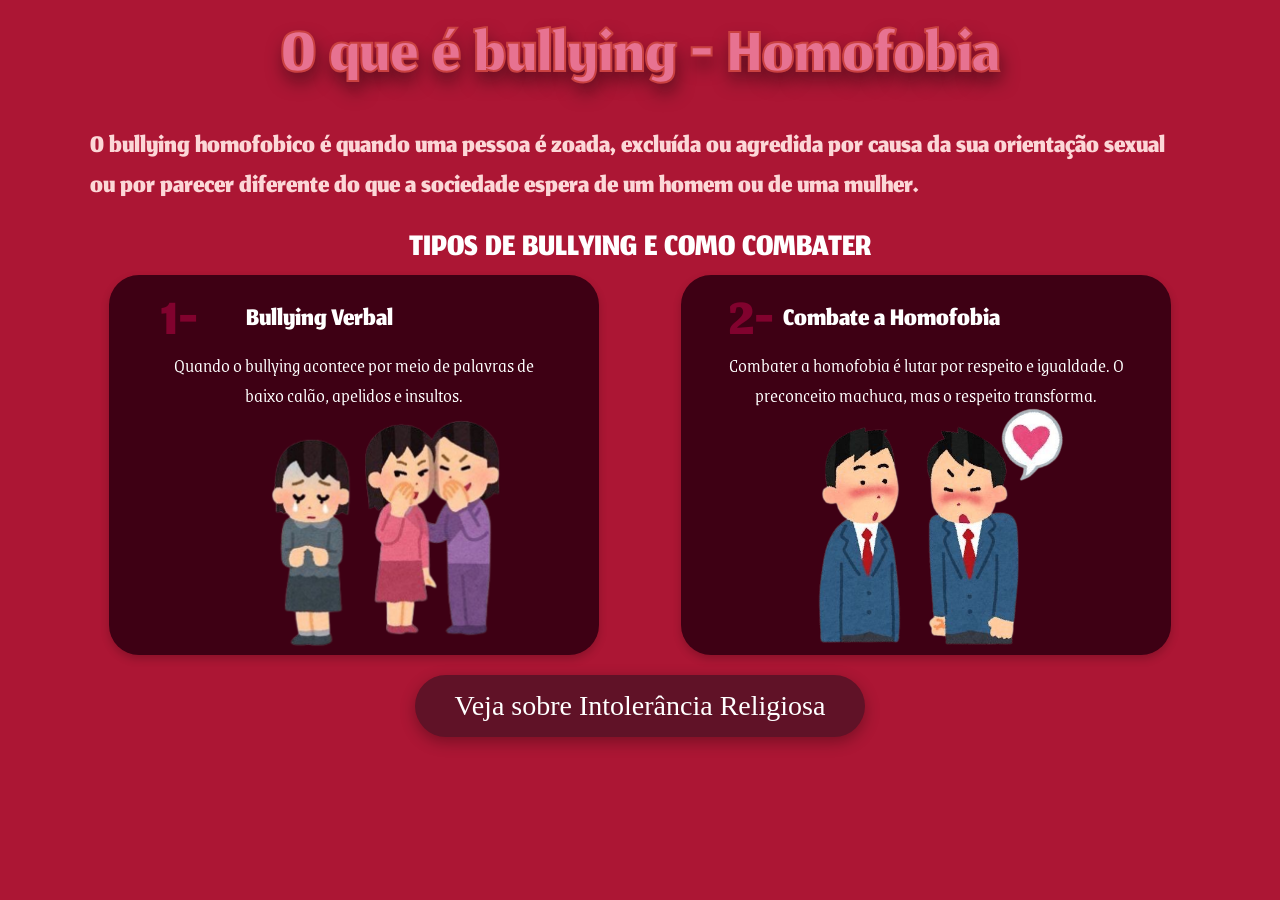
<file: index.html>
<!DOCTYPE html>
<html lang="pt-BR">
<head>
  <meta charset="UTF-8">
  <meta http-equiv="X-UA-Compatible" content="IE=edge">
  <meta name="viewport" content="width=device-width, initial-scale=1.0">
  <title>Redirecionando...</title>
  <script>
    window.onload = function() {
      window.location.href = "pages/1-alan-base-bullying/index.html";
    };
  </script>
</head>
<body>
  <p>Carregando página...</p>
</body>
</html>
</file>
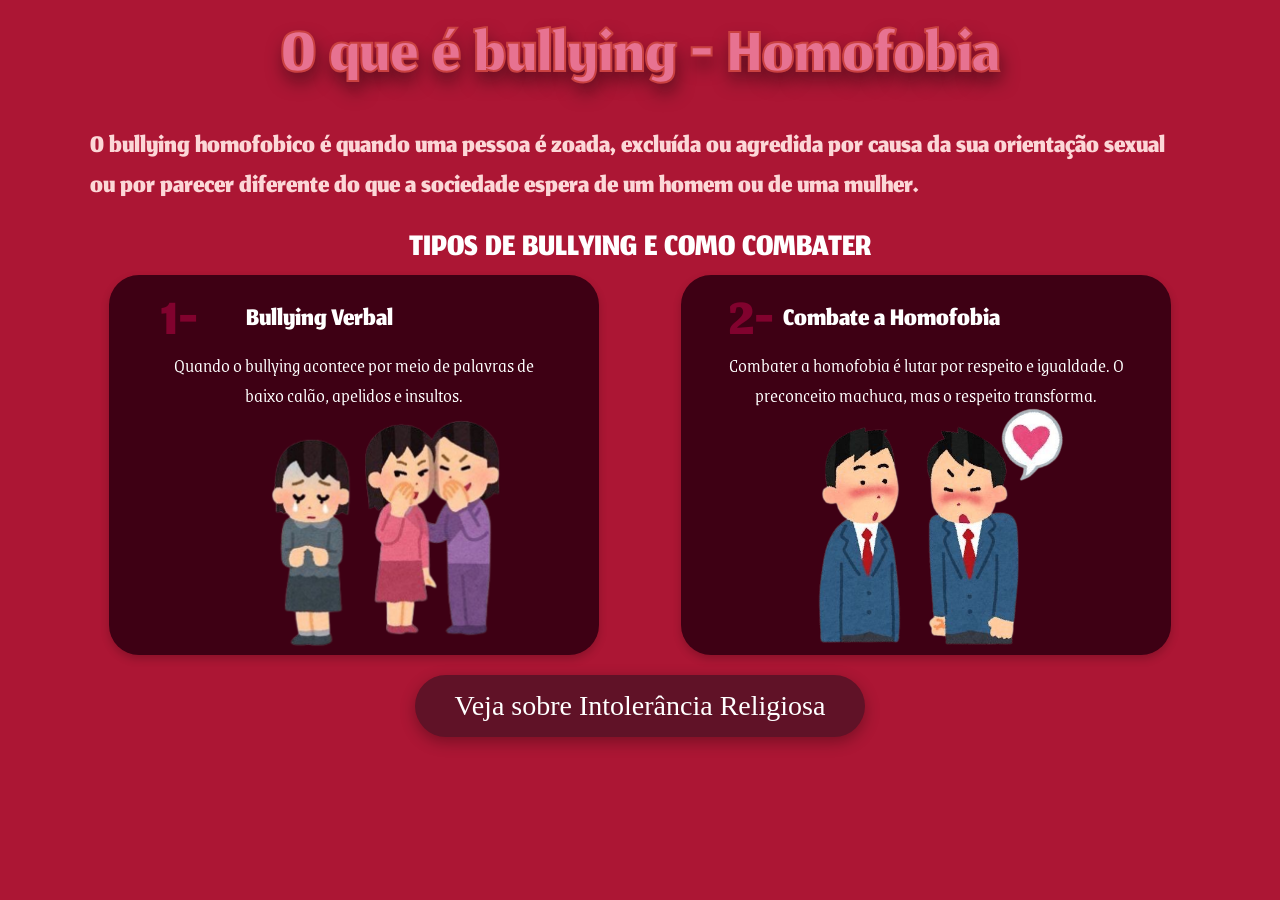
<file: pages/1-alan-base-bullying/index.html>
<!DOCTYPE html>
<html lang="en">

<head>
    <link rel="stylesheet" href="style.css">
    <meta charset="UTF-8">
    <meta name="viewport" content="width=device-width, initial-scale=1.0">
    <title>O que é Bullying</title>
    <link rel="preconnect" href="https://fonts.googleapis.com">
    <link rel="preconnect" href="https://fonts.gstatic.com" crossorigin>
    <link href="https://fonts.googleapis.com/css2?family=Jomhuria&display=swap" rel="stylesheet">
    <link rel="preconnect" href="https://fonts.googleapis.com">
    <link rel="preconnect" href="https://fonts.gstatic.com" crossorigin>
    <link
        href="https://fonts.googleapis.com/css2?family=Grenze:ital,wght@0,100;0,200;0,300;0,400;0,500;0,600;0,700;0,800;0,900;1,100;1,200;1,300;1,400;1,500;1,600;1,700;1,800;1,900&family=Jomhuria&display=swap"
        rel="stylesheet">

</head>

<body>
 
    <h1> O que é bullying - Homofobia </h1>
  
    <p>O bullying homofobico é quando uma pessoa é zoada, excluída ou agredida por
        causa da sua orientação sexual ou por parecer diferente do que a sociedade espera de um homem ou
        de uma mulher.</p>

    <div class="bananinha">
        <h2>TIPOS DE BULLYING E COMO COMBATER</h2>

        <div class="dois">
            <a href="../2-biancaa-sobre-bullying/index.html" class="link">
            <div class="Caixa" >

                <h3>1-</h3>

                <p class="bananinha2"> Bullying Verbal </p>
                <p class="bananinha3">Quando o bullying acontece por meio de palavras de baixo calão, apelidos e
                    insultos. </p>

                <img src="assents/4f652d355553391027625eb880ecdf66-removebg-preview 1.png" alt="" class="img">



            </div>
        </a>
        <a href="../3-biancap-links-bullying/index.html" class="link">
        <div class="Caixa2">
            <h3>2-</h3>
            
            <p class="bananinha2"> Combate a Homofobia </p>
            <p class="bananinha3">Combater a homofobia é lutar por respeito e igualdade. O preconceito machuca, mas
                o respeito transforma. </p>
                
                <img src="assents/b97a39cba27986ff8492c95e9db9b8f1-removebg-preview (1).png" alt="" class="img2">
            </div>
            </a>
        </div>
    </div>
    <div class="container">
        <a href="../4-kamilly-base-intolerancia/index.html" class="botao">Veja sobre Intolerância Religiosa </a>
      </div>
 </button>
</body>

</html>
</file>
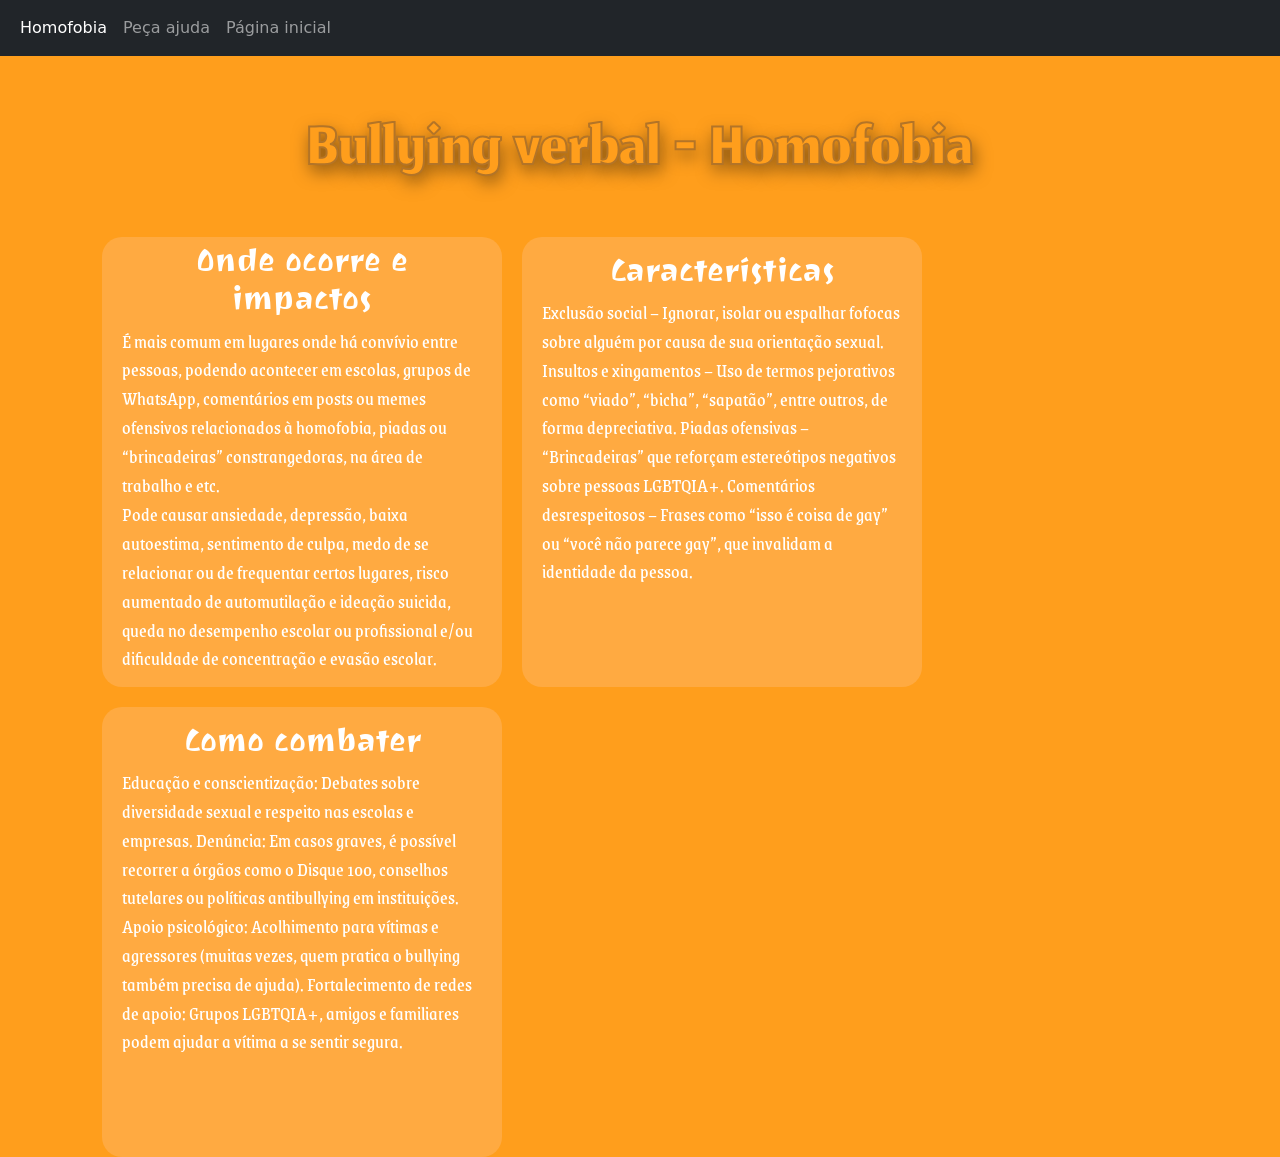
<file: pages/2-biancaa-sobre-bullying/index.html>
<!DOCTYPE html>
<html lang="en">
<head>
  <meta charset="UTF-8" />
  <meta name="viewport" content="width=device-width, initial-scale=1.0" />
  <title>Bullying Verbal</title>
  <link rel="stylesheet" href="style.css" />
  <link href="https://fonts.googleapis.com/css2?family=Grenze&family=Jomhuria&family=Joti+One&display=swap" rel="stylesheet" />
  <link href="https://cdn.jsdelivr.net/npm/bootstrap@5.3.8/dist/css/bootstrap.min.css" rel="stylesheet">
  <script src="https://cdn.jsdelivr.net/npm/bootstrap@5.3.8/dist/js/bootstrap.bundle.min.js"></script>
</head>
<body>

  <nav class="navbar navbar-expand-lg navbar-dark bg-dark">
    <div class="container-fluid">
      <button class="navbar-toggler" type="button" data-bs-toggle="collapse" 
              data-bs-target="#navbarNavAltMarkup" aria-controls="navbarNavAltMarkup" 
              aria-expanded="false" aria-label="Toggle navigation">
        <span class="navbar-toggler-icon"></span>
      </button>
      <div class="collapse navbar-collapse" id="navbarNavAltMarkup">
        <div class="navbar-nav">
          <a class="nav-link active" aria-current="page" href="../2-biancaa-sobre-bullying/index.html">Homofobia</a>
          <a class="nav-link" href="../3-biancap-links-bullying/index.html">Peça ajuda</a>
          <a class="nav-link" href="../1-alan-base-bullying/index.html">Página inicial</a>
        </div>
      </div>
    </div>
  </nav>

  <h1 class="titulo-principal">Bullying verbal - Homofobia</h1>

  <div class="container-caixas">
    <div class="caixa">
      <div class="ocorre">
        <div class="subtitulo">
          <h2>Onde ocorre e impactos</h2>
        </div>
        <p>
          É mais comum em lugares onde há convívio entre pessoas, podendo acontecer em escolas, grupos de WhatsApp, comentários em posts ou memes ofensivos relacionados à homofobia, piadas ou “brincadeiras” constrangedoras, na área de trabalho e etc.
        </p>
      </div>
      <div class="impacto">
        <p>
          Pode causar ansiedade, depressão, baixa autoestima, sentimento de culpa, medo de se relacionar ou de frequentar certos lugares, risco aumentado de automutilação e ideação suicida, queda no desempenho escolar ou profissional e/ou dificuldade de concentração e evasão escolar.
        </p>
      </div>
    </div>

    <div class="caixa2">
      <div class="caracteristicas">
        <div class="subtitulo">
          <h2>Características</h2>
        </div>
        <p>
          Exclusão social – Ignorar, isolar ou espalhar fofocas sobre alguém por causa de sua orientação sexual. Insultos e xingamentos – Uso de termos pejorativos como “viado”, “bicha”, “sapatão”, entre outros, de forma depreciativa. Piadas ofensivas – “Brincadeiras” que reforçam estereótipos negativos sobre pessoas LGBTQIA+. Comentários desrespeitosos – Frases como “isso é coisa de gay” ou “você não parece gay”, que invalidam a identidade da pessoa.
        </p>
      </div>
    </div>

    <div class="caixa3">
      <div class="combater">
        <div class="subtitulo">
          <h2>Como combater</h2>
        </div>
        <p>
          Educação e conscientização: Debates sobre diversidade sexual e respeito nas escolas e empresas. 
          Denúncia: Em casos graves, é possível recorrer a órgãos como o Disque 100, conselhos tutelares ou políticas antibullying em instituições.  
          Apoio psicológico: Acolhimento para vítimas e agressores (muitas vezes, quem pratica o bullying também precisa de ajuda).  
          Fortalecimento de redes de apoio: Grupos LGBTQIA+, amigos e familiares podem ajudar a vítima a se sentir segura.
        </p>
      </div>
    </div>
  </div>
</body>
</html>
</file>
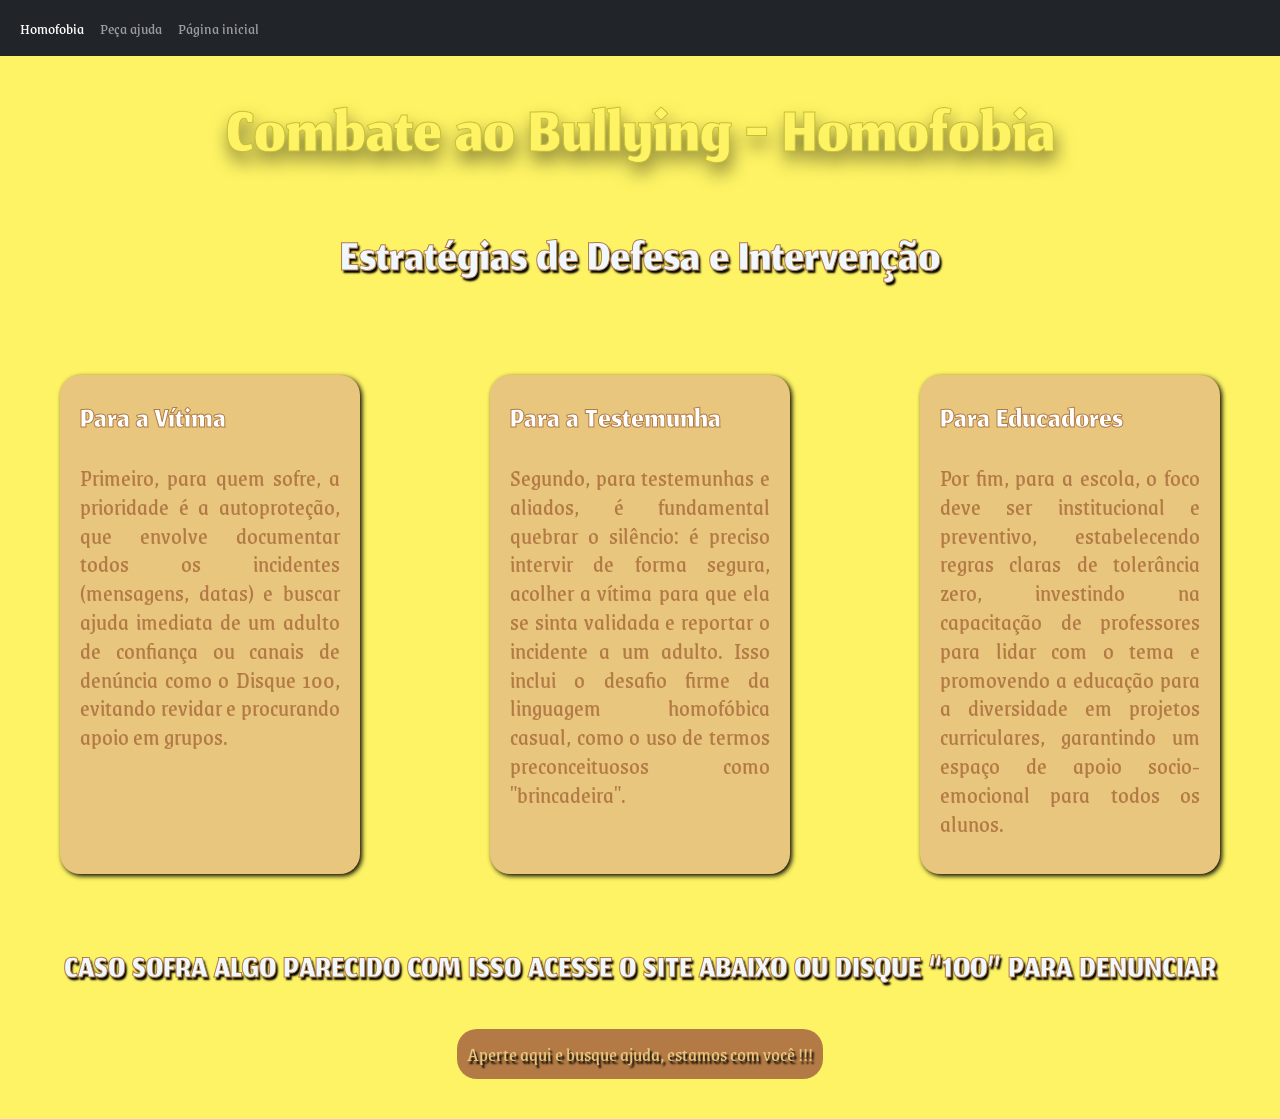
<file: pages/3-biancap-links-bullying/index.html>
<!DOCTYPE html>
<html lang="pt-br">
<head>
    <meta charset="UTF-8">
    <meta name="viewport" content="width=device-width, initial-scale=1.0">
    <title>Combate ao Bullying - Homofobia</title>
    <link href="https://cdn.jsdelivr.net/npm/bootstrap@5.3.8/dist/css/bootstrap.min.css" rel="stylesheet">
    <script src="https://cdn.jsdelivr.net/npm/bootstrap@5.3.8/dist/js/bootstrap.bundle.min.js"></script>
    <link rel="stylesheet" href="style.css">
    <link rel="preconnect" href="https://fonts.googleapis.com">
    <link rel="preconnect" href="https://fonts.gstatic.com" crossorigin>
    <link href="https://fonts.googleapis.com/css2?family=Jomhuria&display=swap" rel="stylesheet">
    <link href="https://fonts.googleapis.com/css2?family=Grenze&family=Kdam+Thmor+Pro&display=swap" rel="stylesheet">
</head>
<body>
    <nav class="navbar navbar-expand-lg navbar-dark bg-dark fixed-top">
        <div class="container-fluid">
            <button class="navbar-toggler" type="button" data-bs-toggle="collapse"
                    data-bs-target="#navbarNavAltMarkup" aria-controls="navbarNavAltMarkup"
                    aria-expanded="false" aria-label="Toggle navigation">
                <span class="navbar-toggler-icon"></span>
            </button>
            <div class="collapse navbar-collapse" id="navbarNavAltMarkup">
                <div class="navbar-nav">
                    <a class="nav-link active" href="../2-biancaa-sobre-bullying/index.html">Homofobia</a>
                    <a class="nav-link" href="../3-biancap-links-bullying/index.html">Peça ajuda</a>
                    <a class="nav-link" href="../1-alan-base-bullying/index.html">Página inicial</a>
                </div>
            </div>
        </div>
    </nav>

    
    <div class="combate">
        <div class="superior">
            <h1>Combate ao Bullying - Homofobia</h1>
            <p class="sub">Estratégias de Defesa e Intervenção</p>
        </div>

        <div class="caixas">
            <div class="caixa">
                <h2 class="sujeito">Para a Vítima</h2>
                <p class="texto">Primeiro, para quem sofre, a prioridade é a autoproteção, que envolve documentar todos os incidentes (mensagens, datas) e buscar ajuda imediata de um adulto de confiança ou canais de denúncia como o Disque 100, evitando revidar e procurando apoio em grupos.</p>
            </div>

            <div class="caixa">
                <h3 class="sujeito">Para a Testemunha</h3>
                <p class="texto">Segundo, para testemunhas e aliados, é fundamental quebrar o silêncio: é preciso intervir de forma segura, acolher a vítima para que ela se sinta validada e reportar o incidente a um adulto. Isso inclui o desafio firme da linguagem homofóbica casual, como o uso de termos preconceituosos como "brincadeira".</p>    
            </div>

            <div class="caixa">
                <h4 class="sujeito">Para Educadores</h4>
                <p class="texto">Por fim, para a escola, o foco deve ser institucional e preventivo, estabelecendo regras claras de tolerância zero, investindo na capacitação de professores para lidar com o tema e promovendo a educação para a diversidade em projetos curriculares, garantindo um espaço de apoio socio-emocional para todos os alunos.</p>
            </div>
        </div>

        <div class="inferior">
            <p class="ligue">CASO SOFRA ALGO PARECIDO COM ISSO ACESSE O SITE ABAIXO OU DISQUE “100” PARA DENUNCIAR</p>
            <div class="link"> 
                <a href="https://new.safernet.org.br/" class="ajuda">Aperte aqui e busque ajuda, estamos com você !!!</a>
            </div>
        </div>
        
    </div>
</body>
</html>
</file>
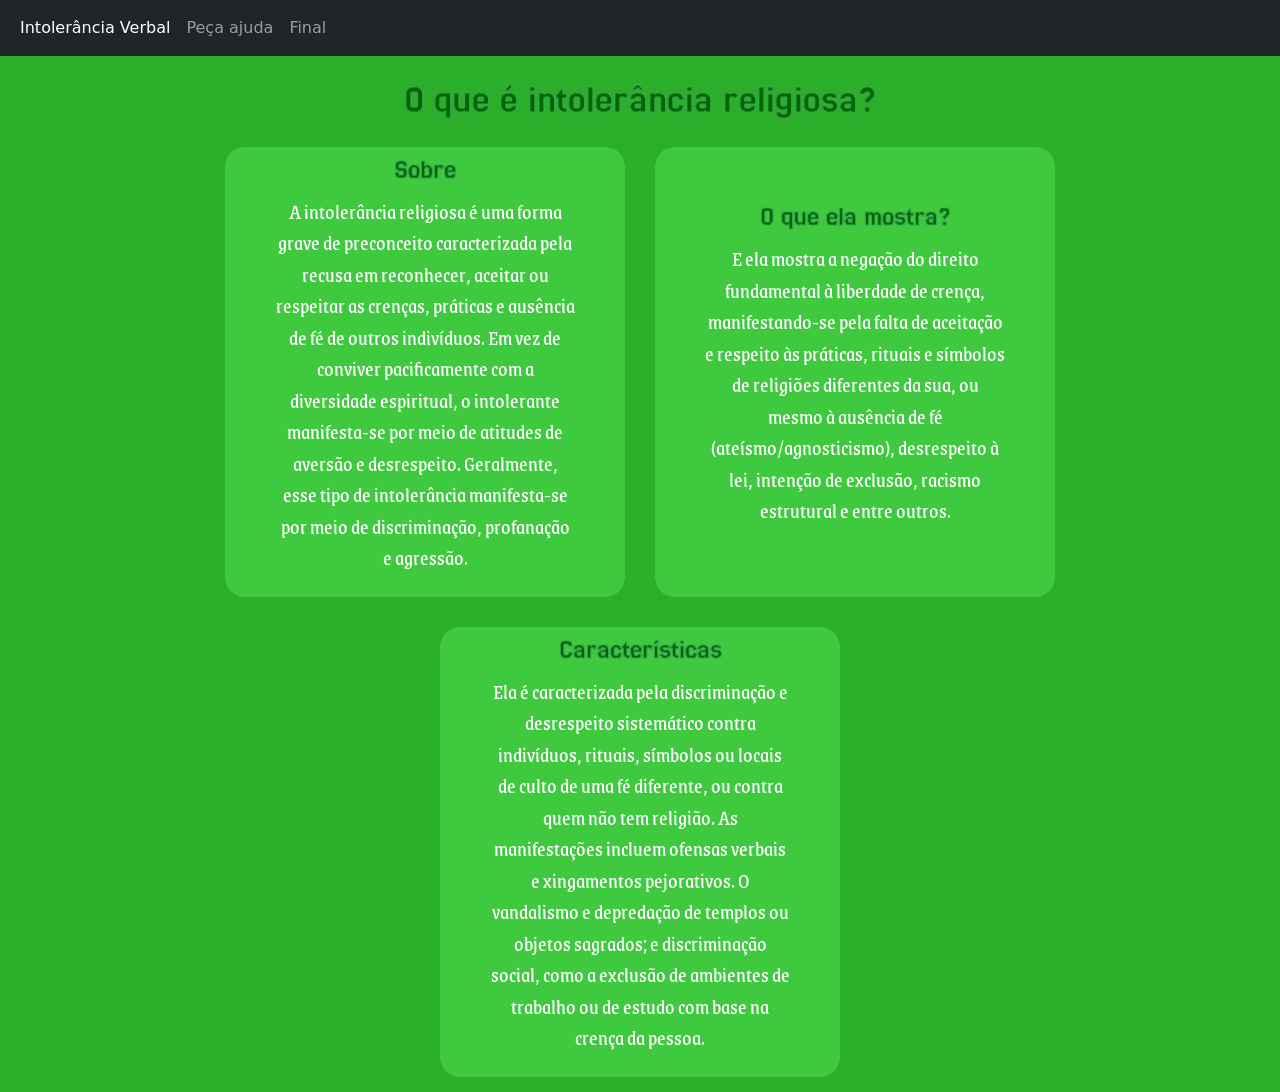
<file: pages/4-kamilly-base-intolerancia/index.html>
<!DOCTYPE html>
<html lang="en">
<head>
    <link rel="stylesheet" href="style.css">
    <meta charset="UTF-8">
    <meta name="viewport" content="width=device-width, initial-scale=1.0">
    <link href="https://cdn.jsdelivr.net/npm/bootstrap@5.3.8/dist/css/bootstrap.min.css" rel="stylesheet" integrity="sha384-sRIl4kxILFvY47J16cr9ZwB07vP4J8+LH7qKQnuqkuIAvNWLzeN8tE5YBujZqJLB" crossorigin="anonymous">
    <script src="https://cdn.jsdelivr.net/npm/bootstrap@5.3.8/dist/js/bootstrap.bundle.min.js" integrity="sha384-FKyoEForCGlyvwx9Hj09JcYn3nv7wiPVlz7YYwJrWVcXK/BmnVDxM+D2scQbITxI" crossorigin="anonymous"></script>
    <link href="https://fonts.googleapis.com/css2?family=Jersey+25&display=swap" rel="stylesheet">
    <link href="https://fonts.googleapis.com/css2?family=Grenze:wght@400;700&display=swap" rel="stylesheet">
    <title>Anti-bullying</title>
</head>
<body>

    <nav class="navbar navbar-expand-lg navbar-dark bg-dark">
        <div class="container-fluid">
            <button class="navbar-toggler" type="button" data-bs-toggle="collapse"
                    data-bs-target="#navbarNavAltMarkup" aria-controls="navbarNavAltMarkup"
                    aria-expanded="false" aria-label="Toggle navigation">
                <span class="navbar-toggler-icon"></span>
            </button>
            <div class="collapse navbar-collapse" id="navbarNavAltMarkup">
                <div class="navbar-nav">
                    <a class="nav-link active" aria-current="page" href="../5-maria-sobre-intolerancia/index.html">Intolerância Verbal</a>
                    <a class="nav-link" href="../6-maykon-links-intolerancia/index.html">Peça ajuda</a>
                    <a class="nav-link" href="../7-giovanna-juncao-ambos/index.html">Final</a>
                </div>
            </div>
        </div>
    </nav>

    <h1>O que é intolerância religiosa?</h1>
    
    <div class="caixinha">
        <div class="Sobre">
            <h3>Sobre</h3>
            <p>A intolerância religiosa é uma forma grave de preconceito caracterizada pela recusa em reconhecer,
            aceitar ou respeitar as crenças, práticas e ausência de fé de outros indivíduos. 
            Em vez de conviver pacificamente com a diversidade espiritual, o intolerante manifesta-se por meio de atitudes de aversão e desrespeito.
            Geralmente, esse tipo de intolerância manifesta-se por meio de discriminação, profanação e agressão.</p>
        </div>
    </div>

    <div class="caixinha">
        <div class="Sobre">
            <h3>O que ela mostra?</h3>
            <p>E ela mostra a negação do direito fundamental à liberdade de crença, 
            manifestando-se pela falta de aceitação e respeito às práticas, rituais e símbolos de religiões diferentes da sua, ou mesmo à ausência de fé (ateísmo/agnosticismo),
            desrespeito à lei, intenção de exclusão, racismo estrutural e entre outros.</p>
        </div>
    </div>

    <div class="caixinha">
        <div class="Sobre">
            <h3>Características</h3>
            <p>Ela é caracterizada pela discriminação e desrespeito sistemático contra indivíduos, rituais, símbolos ou locais de culto de uma fé diferente, ou contra quem não tem religião.
            As manifestações incluem ofensas verbais e xingamentos pejorativos. O vandalismo e depredação de templos ou objetos sagrados; e discriminação social, como a exclusão de ambientes de trabalho ou de estudo com base na crença da pessoa.</p>
        </div>
    </div>

</body>
</html>
</file>
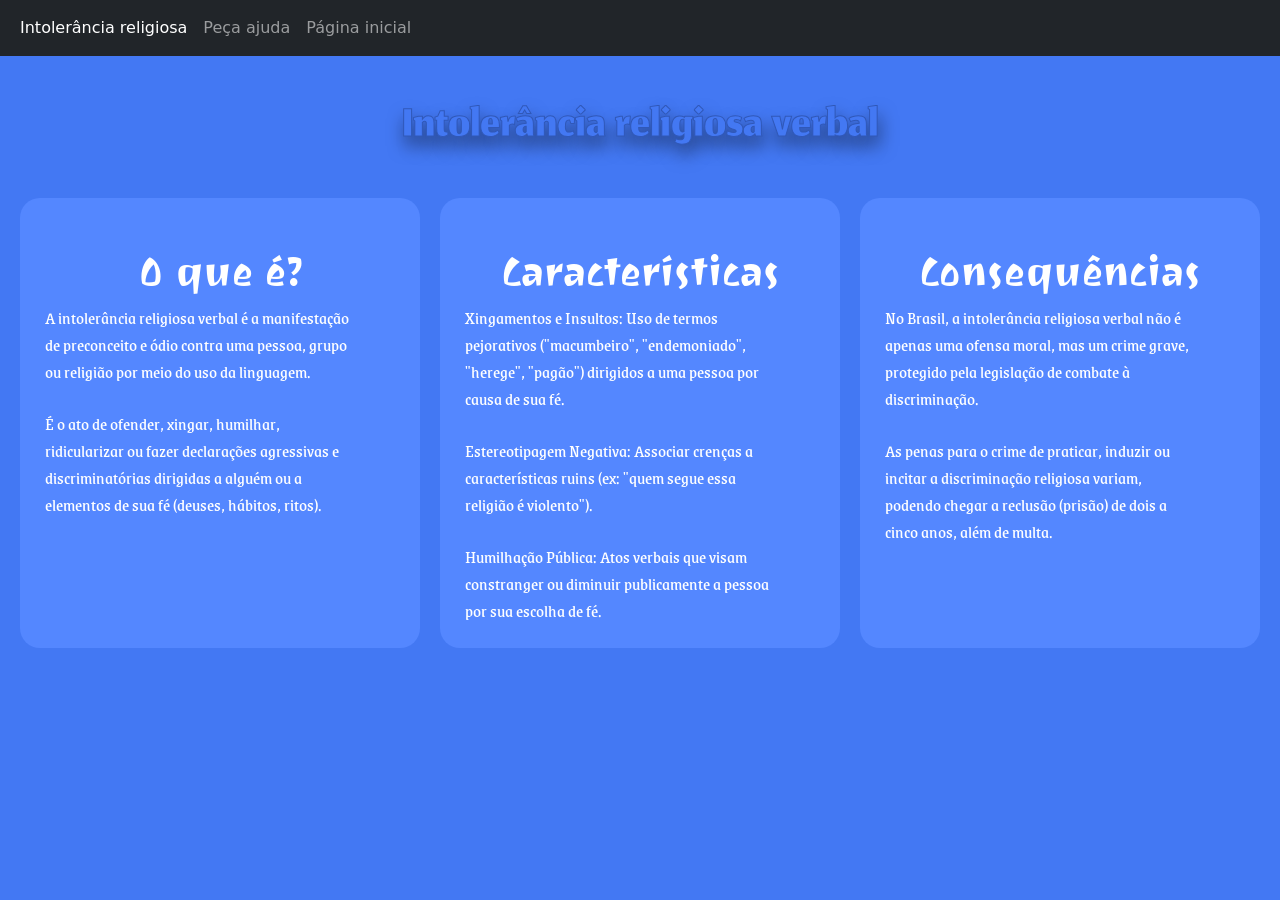
<file: pages/5-maria-sobre-intolerancia/index.html>
<!DOCTYPE html>
<html lang="pt-br">
<head>
  <meta charset="UTF-8">
  <meta name="viewport" content="width=device-width, initial-scale=1.0">
  <title>Intolerância</title>

  <link href="https://cdn.jsdelivr.net/npm/bootstrap@5.3.2/dist/css/bootstrap.min.css" rel="stylesheet">
  <link rel="stylesheet" href="style.css">

  <link rel="preconnect" href="https://fonts.googleapis.com">
  <link rel="preconnect" href="https://fonts.gstatic.com" crossorigin>
  <link href="https://fonts.googleapis.com/css2?family=Jomhuria&family=Joti+One&family=Grenze:wght@400;700&display=swap" rel="stylesheet">
</head>

<body>
  <nav class="navbar navbar-expand-lg navbar-dark bg-dark">
    <div class="container-fluid">
      <button class="navbar-toggler" type="button" data-bs-toggle="collapse"
              data-bs-target="#navbarNavAltMarkup" aria-controls="navbarNavAltMarkup"
              aria-expanded="false" aria-label="Toggle navigation">
        <span class="navbar-toggler-icon"></span>
      </button>
      <div class="collapse navbar-collapse" id="navbarNavAltMarkup">
        <div class="navbar-nav">
          <a class="nav-link active" aria-current="page" href="../5-maria-sobre-intolerancia/index.html">Intolerância religiosa</a>
          <a class="nav-link" href="../6-maykon-links-intolerancia/index.html">Peça ajuda</a>
          <a class="nav-link" href="../1-alan-base-bullying/index.html">Página inicial</a>
        </div>
      </div>
    </div>
  </nav>

  <h1>Intolerância religiosa verbal</h1>

  <div class="tudo">
    <div class="caixa">
      <div class="subtitulo">
        <h2>O que é?</h2>
      </div>
      <p>A intolerância religiosa verbal é a manifestação de preconceito e ódio contra uma pessoa, grupo ou religião por meio do uso da linguagem.</p>
      <p>É o ato de ofender, xingar, humilhar, ridicularizar ou fazer declarações agressivas e discriminatórias dirigidas a alguém ou a elementos de sua fé (deuses, hábitos, ritos).</p>
    </div>

    <div class="caixa">
      <div class="subtitulo">
        <h2>Características</h2>
      </div>
      <p>Xingamentos e Insultos: Uso de termos pejorativos ("macumbeiro", "endemoniado", "herege", "pagão") dirigidos a uma pessoa por causa de sua fé.</p>
      <p>Estereotipagem Negativa: Associar crenças a características ruins (ex: "quem segue essa religião é violento").</p>
      <p>Humilhação Pública: Atos verbais que visam constranger ou diminuir publicamente a pessoa por sua escolha de fé.</p>
    </div>

    <div class="caixa">
      <div class="subtitulo">
        <h2>Consequências</h2>
      </div>
      <p>No Brasil, a intolerância religiosa verbal não é apenas uma ofensa moral, mas um crime grave, protegido pela legislação de combate à discriminação.</p>
      <p>As penas para o crime de praticar, induzir ou incitar a discriminação religiosa variam, podendo chegar a reclusão (prisão) de dois a cinco anos, além de multa.</p>
    </div>
  </div>

  <script src="https://cdn.jsdelivr.net/npm/bootstrap@5.3.2/dist/js/bootstrap.bundle.min.js"></script>
</body>
</html>
</file>
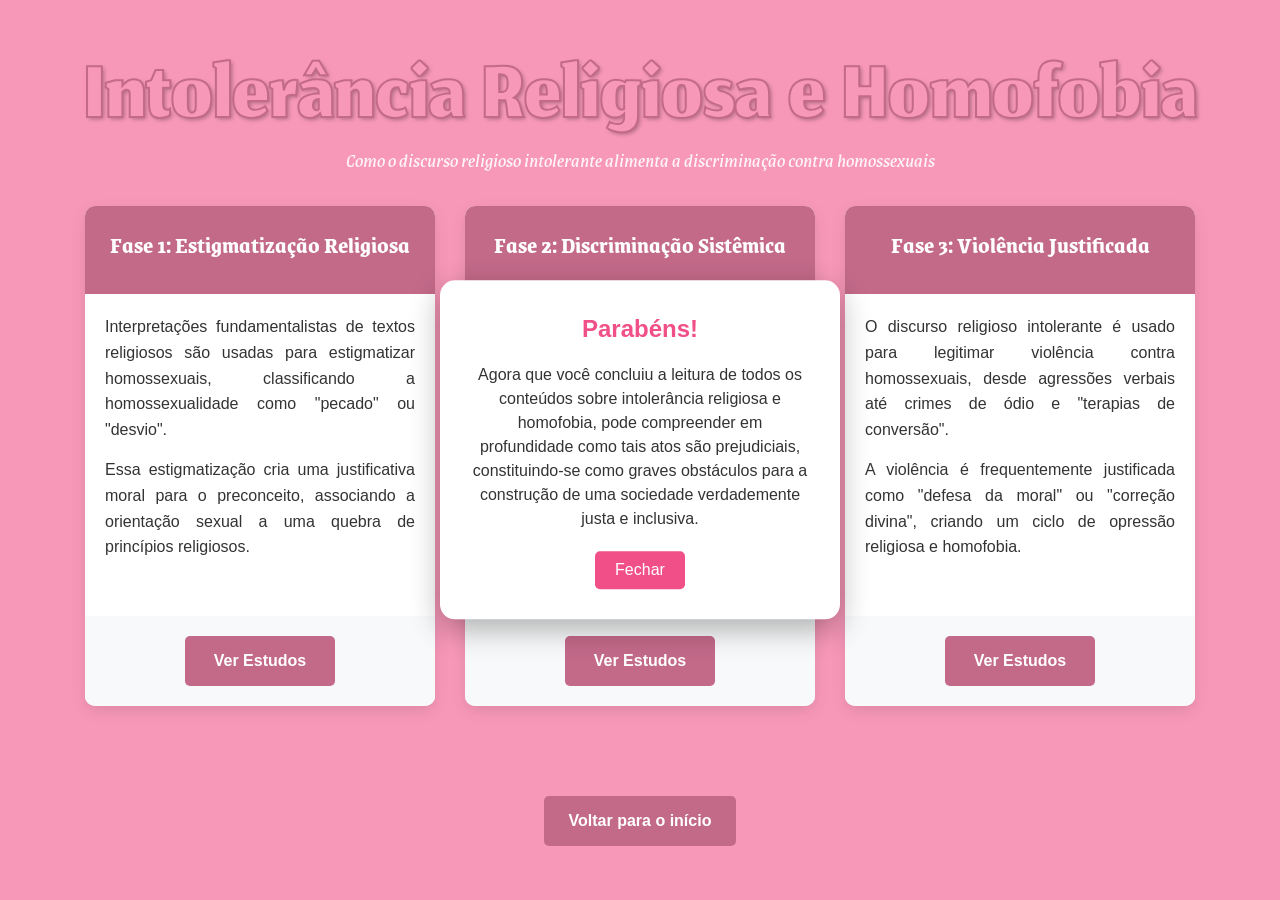
<file: pages/7-giovanna-juncao-ambos/index.html>
<!DOCTYPE html>
<html lang="pt-br">

<head>
    <meta charset="UTF-8">
    <meta name="viewport" content="width=device-width, initial-scale=1.0">
    <title>Intolerância Religiosa e Homofobia</title>
    <link rel="stylesheet" href="style.css">
    <link rel="preconnect" href="https://fonts.googleapis.com">
    <link rel="preconnect" href="https://fonts.gstatic.com" crossorigin>
    <link href="https://fonts.googleapis.com/css2?family=Jomhuria&display=swap" rel="stylesheet">
    <link href="https://fonts.googleapis.com/css2?family=Grenze:wght@400&display=swap" rel="stylesheet">
</head>

<body>

    <div class="container">
        <h1>Intolerância Religiosa e Homofobia</h1>
        <p class="subtitulo">Como o discurso religioso intolerante alimenta a discriminação contra homossexuais</p>

        <div class="caixas">

            <div class="caixa">
                <div class="topo">
                    <h2 class="titulo">Fase 1: Estigmatização Religiosa</h2>
                </div>
                <div class="corpo">
                    <p class="texto">
                        Interpretações fundamentalistas de textos religiosos são usadas para estigmatizar homossexuais,
                        classificando a homossexualidade como "pecado" ou "desvio".
                    </p>
                    <p class="texto">
                        Essa estigmatização cria uma justificativa moral para o preconceito, associando a orientação
                        sexual a uma quebra de princípios religiosos.
                    </p>
                </div>
                <div class="rodape">
                    <a href="https://www.scielo.br/j/psoc/a/DHhdyy85vxNPF7qsSK7Y5my/?lang=pt" target="_blank"
                        class="botao">Ver Estudos</a>
                </div>
            </div>

            <div class="caixa">
                <div class="topo">
                    <h2 class="titulo">Fase 2: Discriminação Sistêmica</h2>
                </div>
                <div class="corpo">
                    <p class="texto">
                        A intolerância religiosa se transforma em práticas discriminatórias: famílias expulsam jovens
                        LGBT+,
                        igrejas negam sacramentos e comunidades religiosas excluem membros homossexuais.
                    </p>
                    <p class="texto">
                        Instituições com viés religioso frequentemente reproduzem essa discriminação em espaços
                        educacionais e profissionais.
                    </p>
                </div>
                <div class="rodape">
                    <a href="https://portal.unicap.br/w/discriminac%C3%A3o-lgbtqia-dentro-de-casa-quando-a-violac%C3%A3o-vem-de-familiares"
                        target="_blank" class="botao">Ver Estudos</a>
                </div>
            </div>

            <div class="caixa">
                <div class="topo">
                    <h2 class="titulo">Fase 3: Violência Justificada</h2>
                </div>
                <div class="corpo">
                    <p class="texto">
                        O discurso religioso intolerante é usado para legitimar violência contra homossexuais, desde
                        agressões verbais até crimes de ódio e "terapias de conversão".
                    </p>
                    <p class="texto">
                        A violência é frequentemente justificada como "defesa da moral" ou "correção divina", criando
                        um ciclo de opressão religiosa e homofobia.
                    </p>
                </div>
                <div class="rodape">
                    <a href="https://brasil.un.org/pt-br/78064-onu-diz-que-liberdade-religiosa-n%C3%A3o-pode-justificar-viola%C3%A7%C3%B5es-de-direitos-das-pessoas-lgbti"
                        target="_blank" class="botao">Ver Estudos</a>
                </div>
            </div>

        </div>
    </div>
    <div class="botaofinal">
        <a href="../1-alan-base-bullying/index.html" target="_blank" class="botao">
            Voltar para o início
        </a>
    </div>

    <script src="script.js"></script>
</body>

</html>
</file>
<file: pages/1-alan-base-bullying/style.css>
body {
    background-color: #AC1634;
}

h1 {
    font-family: "Jomhuria", serif;
    font-weight: 400;
    font-size: 100px;
    font-style: normal;
    color: #E77291;
    text-shadow: 2px 10px 17px rgba(5, 5, 5, 0.5);
    margin-top: 10px;
    display: flex;
    justify-content: center;
    -webkit-text-stroke: #CA4141;
    -webkit-text-stroke-width: 2px;
}

h2 {
    font-family: "Jomhuria", serif;
    font-weight: 400;
    font-size: 50px;
    font-style: normal;
    color: white;
    display: flex;
    justify-content: center;
}

h3 {
    font-family: "Jomhuria", serif;
    font-weight: 400;
    font-size: 80px;
    font-style: normal;
    color: #81022e;
    margin-top: -10px;
    margin-right: 350px;
}

h4 {
    font-family: "Jomhuria", serif;
    font-weight: 400;
    font-size: 50px;
    font-style: normal;
    color: #eebece;
    margin-top: -10px;
    margin-right: 350px;
    display: flex;
    justify-content: center;
    margin-left: 350px;
}

p {
    font-family: "Jomhuria", serif;
    font-weight: 400;
    font-style: normal;
    max-width: 1100px;
    color: #FCD7D7;
    font-size: 40px;
    margin-top: -50px !important;
    margin: 0 auto;
}

.bananinha2 {
    color: white;
    margin-top: -145px !important;
    margin-right: 70px;
}

.bananinha3 {
    font-family: "Grenze", serif;
    font-weight: 300;
    font-size: 20px;
    max-width: 400px !important;
    margin-top: 10px !important;
    font-style: normal;
    color: white;
  
}

.Caixa {
    background-color: #3E0014;
    border-radius: 30px;        
    width: 450px;              
    height: 340px;
    padding: 20px;           
    margin: 20px auto;      
    text-align: center;       
    box-shadow: 0 4px 8px rgba(0,0,0,0.2);
    transition: all 0.3s ease-in-out; 
    cursor: pointer; 
}

.Caixa2 {
    background-color: #3E0014;
    border-radius: 30px;        
    width: 450px;              
    height: 340px;
    padding: 20px;           
    margin: 20px auto;        
    text-align: center;       
    box-shadow: 0 4px 8px rgba(0,0,0,0.2);
    margin-left: -120px;
    transition: all 0.3s ease-in-out;
    cursor: pointer; 
}

.bananinha {
    margin-top: -25px;
}

.dois {
    display: flex;
    flex-direction: row;
    justify-content: space-around;
    margin-top: -60px !important;
}

.Caixa:hover {
    transform: translateY(-5px);
    box-shadow: 0 8px 16px rgba(0,0,0,0.3); 
    background-color: #4a0018; 
}

.Caixa2:hover {
    transform: translateY(-5px);
    box-shadow: 0 8px 0px rgba(0,0,0,0.3);
    background-color: #4a0018; 
}

.img {
    width: 57%;
    margin-left: 65px;
    margin-top: -5px;
    transition: transform 0.3s ease-in-out; 
}

.img2 {
    width: 60%;
    margin-left: 10px;
    margin-top: -5px;
    transition: transform 0.21s ease-in-out; 
}

.link {
    text-decoration: none;
}

.Caixa:hover .img {
    transform: scale(1.05); 
}

.Caixa2:hover .img2 {
    transform: scale(1.05); 
}

@media (max-width: 450px) {
    body {
        background-color: #AC1634;
        padding: 10px;
    }

    h1 {
        font-size: 60px;
        text-align: center;
        -webkit-text-stroke-width: 1px;
        margin-top: 20px;
    }

    h2 {
        font-size: 35px;
        text-align: center;
    }

    h3 {
        font-size: 40px;
        margin-right: 0;
        text-align: center;
    }

    h4 {
        font-size: 40px;
        margin-right: 0;
        margin-left: 0;
        margin-top: 20px !important;
        text-align: center;
    }

    p {
        font-size: 22px;
        max-width: 100%;
        margin-top: -20px !important;
        padding: 0 10px;
        text-align: center;
    }

    .dois {
        flex-direction: column;
        justify-content: center;
        align-items: center;
        gap: 20px;
        margin-top: 0 !important;
    }

    .Caixa,
    .Caixa2 {
        width: 90%;
        height: auto;
        margin: 10px auto;
        padding: 15px;
      
    }
    .img,
    .img2 {
        width: 80%;
        margin-left: 0;
        margin-top: 10px;
    }

    .bananinha {
        margin-top: -10px;
    }

    .bananinha2 {
        margin-top: -50px !important;
        margin-right: 0;
        text-align: center;
    }

    .bananinha3 {
        font-size: 16px;
        max-width: 100% !important;
        margin-top: 5px !important;
    }
    .botao {
        font-size: 22px;
        padding: 12px 30px;
      }
    
}
.botao {
    background-color: #4a0018; 
    font-size: 20%;
}
.container {
    text-align: center;
  }

  /* Botão */
  .botao {
    position: relative;
    display: inline-block;
    padding: 15px 40px;
    font-size: 28px;
    color: #fff;
    background-color: #601227;
    border: none;
    border-radius: 50px;
    cursor: pointer;
    text-decoration: none;
    overflow: hidden;
    transition: all 0.3s ease;
    box-shadow: 0 5px 15px rgba(0,0,0,0.3);
  }

  /* Efeito de brilho ao passar o mouse */
  .botao::before {
    content: "";
    position: absolute;
    top: 0;
    left: -75px;
    width: 50px;
    height: 100%;
    background: rgba(255,255,255,0.5);
    transform: skewX(-25deg);
    transition: left 0.5s ease;
  }

  .botao:hover::before {
    left: 120%;
  }

  /* Animação no hover */
  .botao:hover {
    background-color: #f28fa7;
    transform: translateY(-5px);
    box-shadow: 0 8px 20px rgba(0,0,0,0.4);
  }

  /* Animação de clique */
  .botao:active {
    transform: scale(0.95);
  }
</file>
<file: pages/2-biancaa-sobre-bullying/style.css>
body {
  background-color: #FF9E1C !important;
  margin: 0;
  padding: 0;
}

.titulo-principal {
  font-family: "Jomhuria", serif;
  font-size: 600%;
  text-align: center;
  margin-top: 40px;
  color: #FF9E1C;
  -webkit-text-stroke: #B37427;
  -webkit-text-stroke-width: 2px;
  text-shadow: 2px 7px 17px rgba(5, 5, 5, 0.5);
}

.container-caixas {
  display: flex;
  justify-content: flex-start;
  gap: 20px;
  margin-left: 8%;
  margin-top: 2%;
  flex-wrap: wrap;
}

.caixa,
.caixa2,
.caixa3 {
  width: 400px;
  height: 450px;
  background-color: #FFAA41 !important;
  border-radius: 20px;
  font-size: 20%;
  transition: transform 0.3s ease, box-shadow 0.3s ease;
}

.caixa:hover,
.caixa2:hover,
.caixa3:hover {
  transform: translateY(-10px);
  box-shadow: 0 10px 20px rgba(0,0,0,0.3);
}

h2 {
  font-family: "Joti One", serif;
  color: white !important;
  font-weight: 400;
  text-align: center;
  margin-top: 15px;
  padding-top: 15px;
  font-size: 27px;
}

p {
  font-size: 600%;
  color: white !important;
  font-family: grenze;
}

.ocorre,
.impacto,
.caracteristicas,
.combater {
  margin-left: 20px;
  margin-right: 20px;
}

.ocorre {
  margin-top: 20px;
}
.impacto{
  margin-top: -15px;
}

.subtitulo {
  margin-top: -30px;
}

.caracteristicas {
  margin-top: 30px;
}

.combater {
  margin-top: 30px;
}
</file>
<file: pages/3-biancap-links-bullying/style.css>
body {
    background-color: #FDF364;
    margin: 0;
    padding-top: 80px;
    font-family: "Grenze", serif;
}

.superior {
    text-align: center;
    font-family: "Jomhuria", serif;
    color:#FDF364;
    -webkit-text-stroke: #C8BE36 1px;
    text-shadow: 2px 3px 2px #000;
    text-shadow: 2px 10px 17px rgba(5, 5, 5, 0.5);;
}

.superior h1 {
    font-size: 100px;
    margin-bottom: 10px;
}

.sub {
    color: aliceblue;
    -webkit-text-stroke: #B37A45 1px;
    font-size: 70px;
    text-shadow: 2px 3px 2px #000;
}

.caixas {
    display: flex;
    justify-content: space-around;
    flex-wrap: wrap;
    margin: 40px auto;
    max-width: 1200px;
    gap: 90px;
}

.caixa {
    background-color: #E8C67D;
    padding: 20px;
    border-radius: 20px;       
    width: 300px;
    min-height: 300px; 
    margin: 20px;
    box-shadow: 2px 2px 5px #000;
    transition: all 0,1s ease-in-out;
    cursor: pointer;
}
.caixa:hover{
    transform: translateY(3px);
    box-shadow: 0 8px 16px rgba(0, 0, 0, 0,3);
}

.sujeito {
    font-family: "Jomhuria", serif;
    font-size: 45px;
    color: white;
    -webkit-text-stroke: #B37A45 1px;
    margin-bottom: 15px;
}

.texto {
    color: #B37A45;
    font-size: 24px;
    line-height: 1.2;
    text-align: justify;
}

.inferior {
    text-align: center;
    margin: 40px 0;
    text-shadow: 2px 3px 2px #000;
}

.ligue {
    font-family: "Jomhuria", serif;
    color: aliceblue;
    -webkit-text-stroke: #B37A45 1px;
    font-size: 50px;
    margin-bottom: 20px;
}

.link {
    background-color: #B37A45;
    padding: 10px;
    border-radius: 20px;
    display: inline-block;
}

.ajuda {
    color: #E8C67D;
    font-size: 20px;
    text-decoration: none;
}
</file>
<file: pages/4-kamilly-base-intolerancia/style.css>
body {
    background-color: #2BAF2B !important;
    display: flex;
    justify-content: center;
    align-items: flex-start;
    flex-wrap: wrap;
}

h1 {
    color: #006600 !important;
    -webkit-text-stroke: #38A352;
    -webkit-text-stroke-width: 1px;
    font-family: 'Jersey 25';
    font-size: 50px;
    text-align: center;
    width: 100%;
}

.navbar {
    margin-bottom: 20px;
    background-color: #B37A45 !important;
    width: 2000px;
}

.caixinha {
    width: 400px;
    height: 450px;
    background-color: #3FC93F;
    border-radius: 20px;
    margin: 15px;
    display: flex;
    justify-content: center;
    align-items: center;
    text-align: center;
}

h3 {
    color: #006600 !important;
    -webkit-text-stroke: #38A352;
    -webkit-text-stroke-width: 1px;
    font-family: 'Jersey 25';
    font-size: 30px;
    margin-bottom: 15px;
}

p {
    color: white;
    font-family: 'Grenze';
    font-size: 21px;
    max-width: 300px;
    margin: 0 auto;
}
</file>
<file: pages/5-maria-sobre-intolerancia/style.css>
body {
    background-color: #4378F3 !important;
    margin: 0;
    padding: 0;
  }
  
  h1 {
    font-family: "Jomhuria", serif;
    text-align: center;
    font-size: 70px;
    color: #4378F3;
    -webkit-text-stroke: #3058B8;
    -webkit-text-stroke-width: 1px;
    text-shadow: 2px 10px 17px rgba(5, 5, 5, 0.5);
    margin-top: 30px;
  }
  
  .navbar {
    margin-bottom: 20px;
  }
  
  .caixa {
    width: 400px;
    height: 450px;
    background-color: #5487FF;
    border-radius: 20px;
    font-size: 20px;
  }
  
  h2 {
    font-family: "Joti One", serif;
    font-size: 40px;
    color: white;
    font-weight: 400;
    text-align: center;
    margin-top: 30px;
    padding-top: 20px;
  }
  
  p {
    font-family: "Grenze", serif;
    font-size: 18px;
    color: white;
    width: 360px;
    padding: 25px;
    margin: 0;
    margin-top: -25px;
  }
  
  .tudo {
    display: flex;
    justify-content: center;
    flex-wrap: wrap;
    gap: 20px;
    padding: 20px;
  }
</file>
<file: pages/7-giovanna-juncao-ambos/style.css>
* {
    margin: 0;
    padding: 0;
    box-sizing: border-box;
    font-family: 'Segoe UI', Tahoma, Geneva, Verdana, sans-serif;
}


body {
    background-color: #F898B9;
    color: #333;
    line-height: 1.6;
    padding: 20px;
    min-height: 100vh;
}


.container {
    max-width: 1200px;
    margin: 0 auto;
    padding: 20px;
}


h1 {
    text-align: center;
    margin-bottom: 10px;
    color: #F898B9;
    font-size: 130px;
    text-shadow: 2px 2px 4px rgba(0, 0, 0, 0.3);
    font-family: "Jomhuria", serif;
    font-weight: 100;
    -webkit-text-stroke: #C36A89;
    -webkit-text-stroke-width: 2px;
    line-height: 0.8;
    margin-top: 10px;
}

.subtitulo {
    text-align: center;
    color: #ffffff;
    font-size: 20px;
    margin-bottom: 30px;
    margin-top: -20px;
    font-style: italic;
    opacity: 0.9;
    font-family: "Grenze", serif;
}


.caixas {
    display: flex;
    flex-wrap: wrap;
    justify-content: center;
    gap: 30px;
    margin-bottom: 20px;
}

.caixa {
    background-color: white;
    border-radius: 10px;
    box-shadow: 0 5px 15px rgba(0, 0, 0, 0.1);
    overflow: hidden;
    width: 100%;
    max-width: 350px;
    transition: transform 0.3s ease, box-shadow 0.3s ease;
    display: flex;
    flex-direction: column;
    min-height: 500px;
}

.caixa:hover {
    transform: translateY(-10px);
    box-shadow: 0 15px 30px rgba(0, 0, 0, 0.15);
}

.topo {
    padding: 20px;
    color: white;
    text-align: center;
    flex-shrink: 0;
    background-color: #C36A89;
}

.titulo {
    font-size: 1.5rem;
    margin-bottom: 10px;
    font-family: "Grenze", serif;
}

.corpo {
    padding: 20px;
    flex-grow: 1;
    display: flex;
    flex-direction: column;
}

.texto {
    margin-bottom: 15px;
    text-align: justify;
}

.rodape {
    padding: 20px;
    background-color: #f8f9fa;
    text-align: center;
    margin-top: auto;
}


.botao {
    display: inline-block;
    padding: 12px 25px;
    background-color: #C36A89;
    color: white;
    text-decoration: none;
    border-radius: 5px;
    font-weight: 600;
    transition: all 0.3s ease;
    width: 150px;
    text-align: center;
}

.botao:hover {
    background-color: #a15673;
    transform: translateY(-2px);
    box-shadow: 0 4px 8px rgba(0, 0, 0, 0.2);
}

.botaofinal {
    text-align: center;
    margin-top: 50px;
    margin-bottom: 30px;
}

.botaofinal .botao {
    background-color: #C36A89;
    color: white;
    text-decoration: none;
    padding: 12px 25px;
    border-radius: 5px;
    font-weight: 600;
    transition: all 0.3s ease;
    width: auto;
    display: inline-block;
}

.botaofinal .botao:hover {
    background-color: #a15673;
    transform: translateY(-2px);
    box-shadow: 0 4px 8px rgba(0, 0, 0, 0.2);
}


@media (max-width: 1024px) {
    h1 {
        font-size: 100px;
    }
}

@media (max-width: 768px) {
    h1 {
        font-size: 70px;
        line-height: 1;
    }

    .subtitulo {
        font-size: 18px;
        margin-top: -10px;
    }

    .caixa {
        max-width: 100%;
        min-height: auto;
    }
}

@media (max-width: 480px) {
    body {
        padding: 10px;
    }

    h1 {
        font-size: 55.5px;
        -webkit-text-stroke-width: 1px;
    }

    .subtitulo {
        font-size: 16px;
        margin-bottom: 20px;
    }

    .caixas {
        flex-direction: column;
        gap: 20px;
    }

    .caixa {
        max-width: 100%;
        padding: 10px;
        box-shadow: 0 3px 8px rgba(0, 0, 0, 0.1);
    }

    .titulo {
        font-size: 25px;
    }

    .texto {
        font-size: 0.95rem;
    }

    .botao {
        width: 100%;
    }

    .topo {
        background-color: #C36A89;
        color: white;
        text-align: center;
        flex-shrink: 0;
        width: 100%;
        border-radius: 10px 10px 0 0;
        /* combina com o card */
    }
}
</file>
